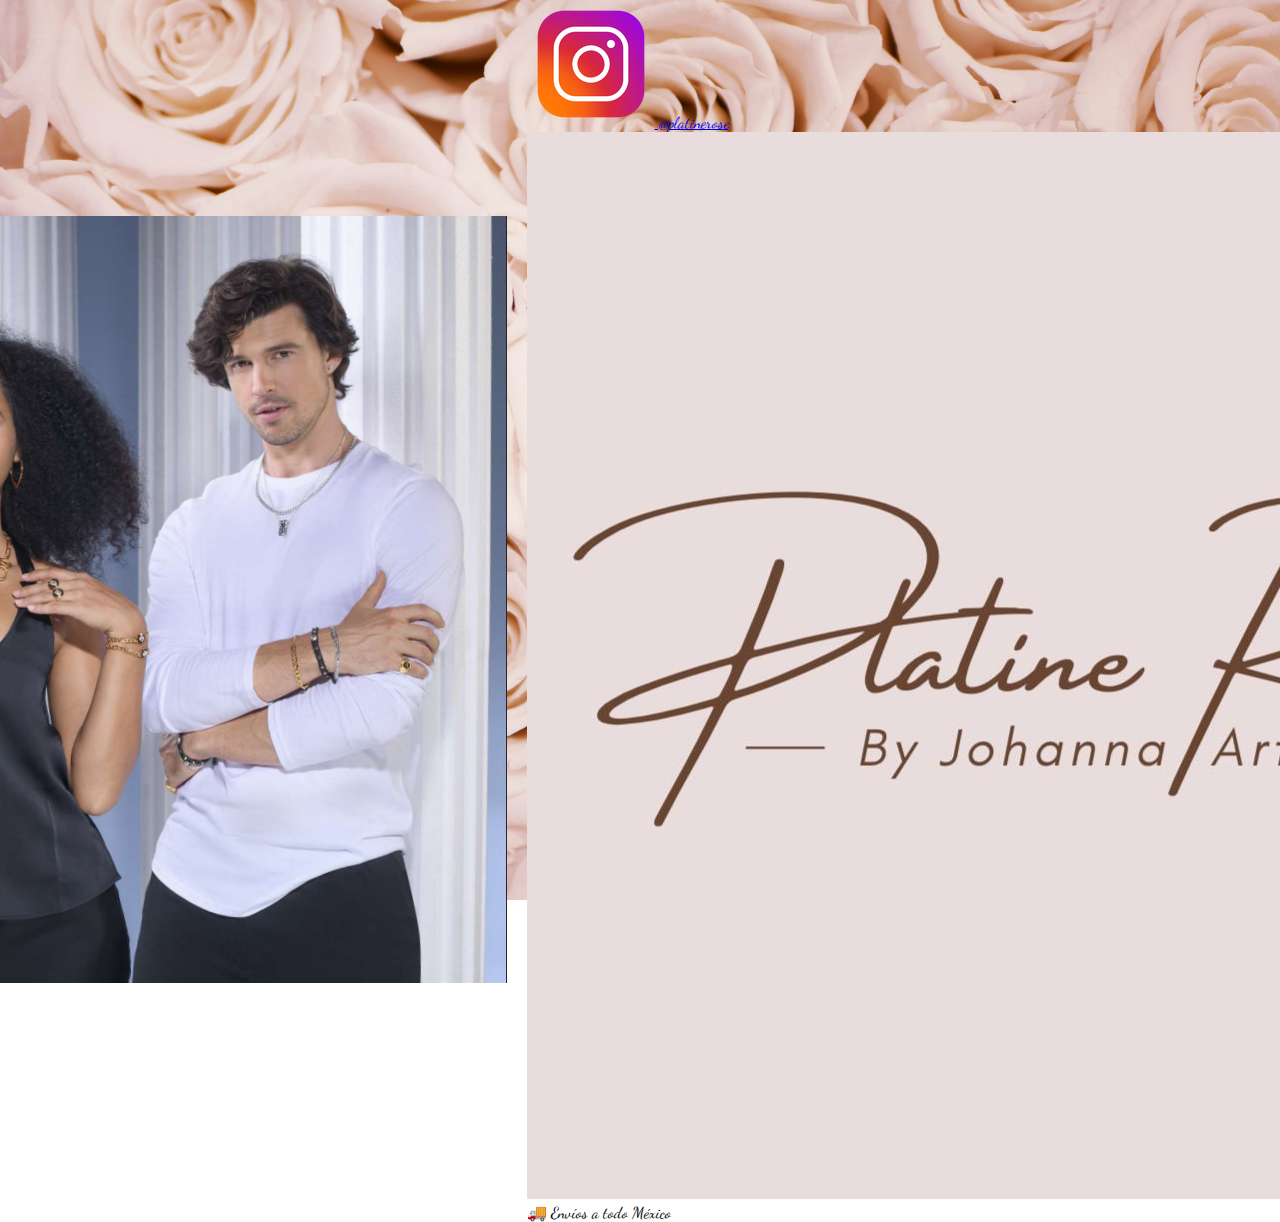
<file: index.html>
<!DOCTYPE html>
<html lang="es">
  <head>
    <meta charset="UTF-8" />
    <meta name="viewport" content="width=device-width, initial-scale=1.0" />
    
    <link
      rel="preload"
      href="https://fonts.googleapis.com/css2?family=Dancing+Script&display=swap"
      as="style"
      onload="this.rel='stylesheet'"
    />
    <noscript>
      <link
        href="https://fonts.googleapis.com/css2?family=Dancing+Script&display=swap"
        rel="stylesheet"
      />
    </noscript>

    <link rel="icon" href="Iconodepestaña/iconplatinerose.ico" type="image/x-icon" />
    <title>𝐏𝐥𝐚𝐭𝐢𝐧𝐞 𝐑𝐨𝐬𝐞 ♡</title>
    <link rel="stylesheet" href="styles.css" />
  </head>

  <body>
    <main class="container" role="main">
      <div class="buttons-container" aria-label="Menú principal">
        <img
          src="/imagencover/cover.png"
          alt="platinerose cover"
          class="image-above-buttons"
        />

        <a href="catalogos.html" class="btn" role="button">Catálogos completos</a>
        <a href="curaduria.html" class="btn" role="button">Curaduría</a>
      </div>
    </main>

    <footer role="contentinfo">
      <div class="social-button-container">
        <a href="https://www.instagram.com/platinerose/" target="_blank" rel="noopener noreferrer" class="social-button">
          <img src="Iconodepestaña/instagram.ico" alt="Instagram" class="social-icon" />
          @platinerose
        </a>
      </div>

      <img
        src="Iconodepestaña/logoplatinerose.jpg"
        alt="Logotipo de Platine Rose"
        class="logo-footer"
      />

      <div class="shipping-button-container">
        <div class="shipping-button">
          🚚 Envíos a todo México
        </div>
      </div>
    </footer>
  </body>
</html>
</file>
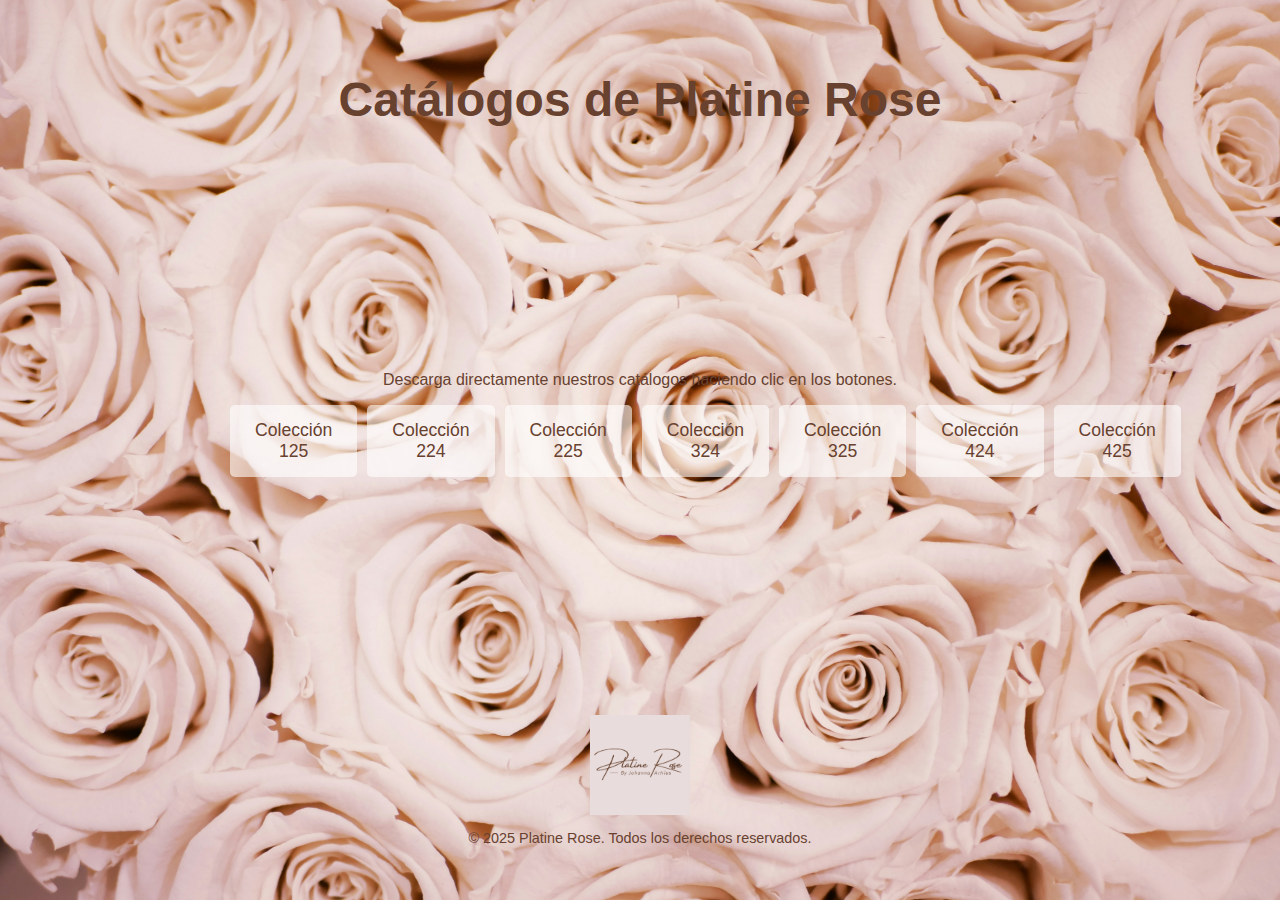
<file: Catalogos.html>
<!DOCTYPE html>
<html lang="es">
<head>
  <meta charset="UTF-8" />
  <meta name="viewport" content="width=device-width, initial-scale=1.0" />
  <link rel="preload" href="https://fonts.googleapis.com/css2?family=Dancing+Script&display=swap" as="style" onload="this.rel='stylesheet'" />
  <noscript>
    <link href="https://fonts.googleapis.com/css2?family=Dancing+Script&display=swap" rel="stylesheet" />
  </noscript>
  <link rel="icon" href="Iconodepestaña/iconplatinerose.ico" type="image/x-icon" />
  <title>Catálogos - Platine Rose</title>
  <link href="https://fonts.googleapis.com/css2?family=Dancing+Script&display=swap" rel="stylesheet">
  <link rel="stylesheet" href="catalogos.css" />
</head>
<body>
  <!-- Container general -->
  <div class="content-container">
    
    <header>
      <h1>Catálogos de Platine Rose</h1> <!-- Cambié a h1 y color negro -->
    </header>
    
    <main>
      <section class="catalogos-container">
        <p>Descarga directamente nuestros catálogos haciendo clic en los botones.</p>
        
        <div class="catalogos-buttons">
            <a href="docs/Colección 125.pdf" class="btn" download="Colección 125">Colección 125</a>
            <a href="docs/coleccion 224.pdf" class="btn" download="Colección 224">Colección 224</a>
            <a href="docs/coleccion 225.pdf" class="btn" download="Colección 225">Colección 225</a>
            <a href="docs/coleccion 324.pdf" class="btn" download="Colección 324">Colección 324</a>
            <a href="docs/coleccion 325.pdf" class="btn" download="Colección 325">Colección 325</a>
            <a href="docs/coleccion 424.pdf" class="btn" download="Colección 424">Colección 424</a>
            <a href="docs/coleccion 425.pdf" class="btn" download="Colección 425">Colección 425</a>
        </div>
      </section>
    </main>
    
    <footer role="contentinfo">
      <img src="Iconodepestaña/logoplatinerose.jpg" alt="Logotipo de Platine Rose" class="logo-footer" />
      <p>&copy; 2025 Platine Rose. Todos los derechos reservados.</p>
    </footer>
    
  </div>
</body>
</html>
</file>
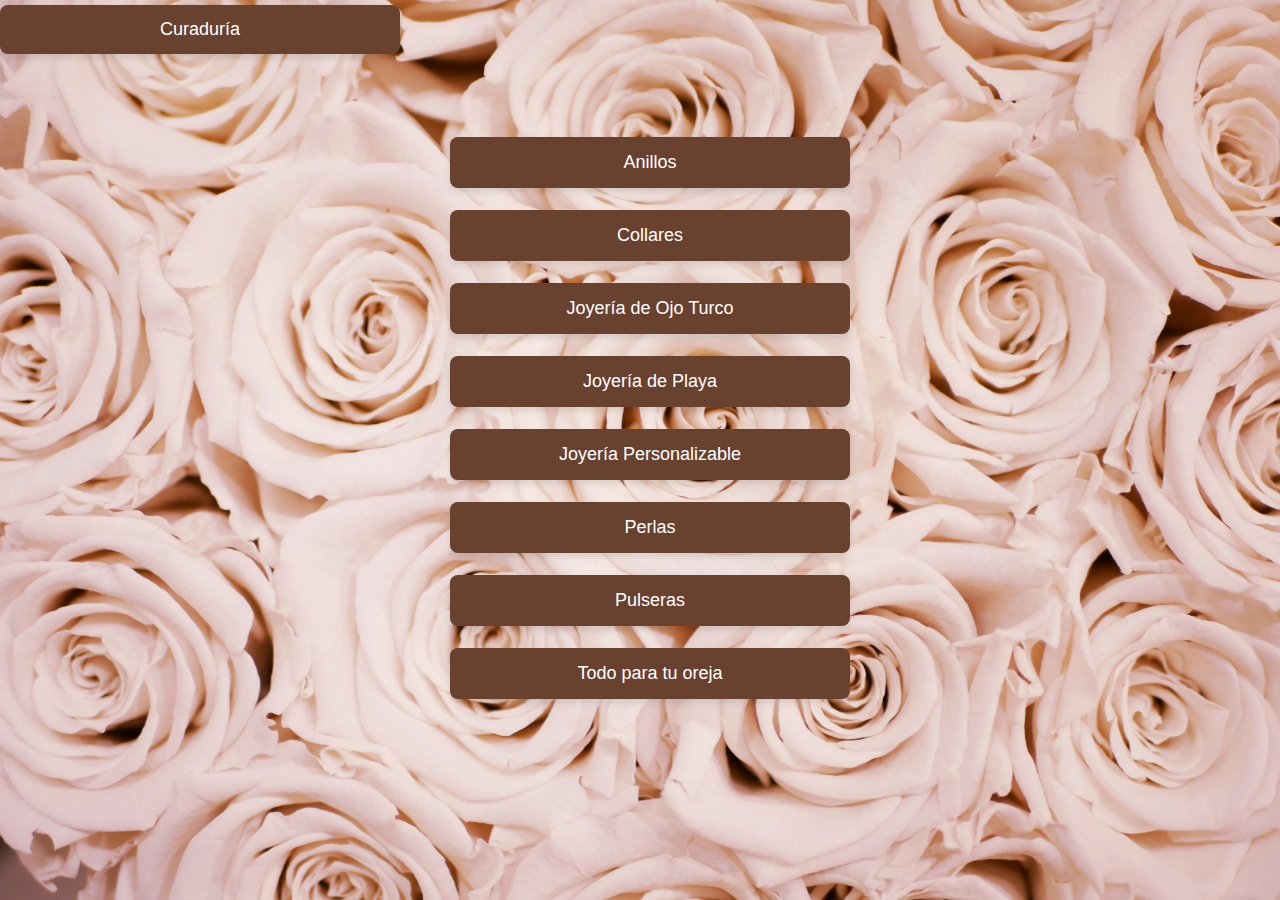
<file: Curaduria.html>
<!DOCTYPE html>
<html lang="es">
<head>
    <meta charset="UTF-8">
    <title>Curaduría</title>
    <style>
            body {
  margin: 0;
  padding: 0;
  font-family: var(--font-main);
  background-image: url('Backgroundimage/backgroundroses.jpg');
  background-size: cover;
  background-position: center;
  background-attachment: fixed;

  display: flex;
  flex-direction: column;
  justify-content: space-between;
  min-height: 100vh;
  

}

    </style>
    <link rel="stylesheet" href="curaduria.css">
</head>
<body>

    <button id="curaduria-btn">Curaduría</button>

    <div id="category-buttons">
        <button onclick="showImages('anillos')">Anillos</button>
        <button onclick="showImages('collares')">Collares</button>
        <button onclick="showImages('ojo_turco')">Joyería de Ojo Turco</button>
        <button onclick="showImages('playa')">Joyería de Playa</button>
        <button onclick="showImages('personalizable')">Joyería Personalizable</button>
        <button onclick="showImages('perlas')">Perlas</button>
        <button onclick="showImages('pulseras')">Pulseras</button>
        <button onclick="showImages('aretes')">Todo para tu oreja</button>
    </div>
    
    <div id="subcategory-buttons"></div> <!-- OJO: nuevo contenedor de subcategorías -->
    
    <div class="image-gallery" id="gallery"></div>

<script>
const imagePaths = {
    anillos: {
           dorados: [
        'Curaduria/CURADURÍA/ANILLOS/ANILLOS DORADOS/124194L.jpg','Curaduria/CURADURÍA/ANILLOS/ANILLOS DORADOS/124218.jpg',
'Curaduria/CURADURÍA/ANILLOS/ANILLOS DORADOS/124396.jpg',
'Curaduria/CURADURÍA/ANILLOS/ANILLOS DORADOS/124407.jpg',
'Curaduria/CURADURÍA/ANILLOS/ANILLOS DORADOS/124466.jpg',
'Curaduria/CURADURÍA/ANILLOS/ANILLOS DORADOS/124488.jpg',
'Curaduria/CURADURÍA/ANILLOS/ANILLOS DORADOS/324064.jpg',
'Curaduria/CURADURÍA/ANILLOS/ANILLOS DORADOS/324066.jpg',
'Curaduria/CURADURÍA/ANILLOS/ANILLOS DORADOS/324136.jpg',
'Curaduria/CURADURÍA/ANILLOS/ANILLOS DORADOS/424189.jpg',
'Curaduria/CURADURÍA/ANILLOS/ANILLOS DORADOS/424217.jpg',
'Curaduria/CURADURÍA/ANILLOS/ANILLOS DORADOS/424364.jpg',
'Curaduria/CURADURÍA/ANILLOS/ANILLOS DORADOS/424406.jpg',
'Curaduria/CURADURÍA/ANILLOS/ANILLOS DORADOS/424424.jpg',
'Curaduria/CURADURÍA/ANILLOS/ANILLOS DORADOS/425039.jpg',
'Curaduria/CURADURÍA/ANILLOS/ANILLOS DORADOS/425097.jpg',
'Curaduria/CURADURÍA/ANILLOS/ANILLOS DORADOS/425167.jpg',
'Curaduria/CURADURÍA/ANILLOS/ANILLOS DORADOS/425195L.jpg',
'Curaduria/CURADURÍA/ANILLOS/ANILLOS DORADOS/425197.jpg',
'Curaduria/CURADURÍA/ANILLOS/ANILLOS DORADOS/425217.jpg',
'Curaduria/CURADURÍA/ANILLOS/ANILLOS DORADOS/425219.jpg',
'Curaduria/CURADURÍA/ANILLOS/ANILLOS DORADOS/425338.jpg', ],
        plateados: [
           'Curaduria/CURADURÍA/ANILLOS/ANILLOS PLATEADOS/124594.jpg',
'Curaduria/CURADURÍA/ANILLOS/ANILLOS PLATEADOS/225136.jpg',
'Curaduria/CURADURÍA/ANILLOS/ANILLOS PLATEADOS/425159.jpg',
'Curaduria/CURADURÍA/ANILLOS/ANILLOS PLATEADOS/4251510.jpg',
'Curaduria/CURADURÍA/ANILLOS/ANILLOS PLATEADOS/PH42334.jpg'
        ]
        
    },
    collares: {
        dorados: [
           'Curaduria/CURADURÍA/COLLARES/COLLARES DORADOS/124393.jpg',
'Curaduria/CURADURÍA/COLLARES/COLLARES DORADOS/124462L.jpg',
'Curaduria/CURADURÍA/COLLARES/COLLARES DORADOS/124482L.jpg',
'Curaduria/CURADURÍA/COLLARES/COLLARES DORADOS/124682.jpg',
'Curaduria/CURADURÍA/COLLARES/COLLARES DORADOS/124684.jpg',
'Curaduria/CURADURÍA/COLLARES/COLLARES DORADOS/124686.jpg',
'Curaduria/CURADURÍA/COLLARES/COLLARES DORADOS/124688.jpg',
'Curaduria/CURADURÍA/COLLARES/COLLARES DORADOS/124704L.jpg',
'Curaduria/CURADURÍA/COLLARES/COLLARES DORADOS/124707.jpg',
'Curaduria/CURADURÍA/COLLARES/COLLARES DORADOS/124712.jpg',
'Curaduria/CURADURÍA/COLLARES/COLLARES DORADOS/124713.jpg',
'Curaduria/CURADURÍA/COLLARES/COLLARES DORADOS/124715.jpg',
'Curaduria/CURADURÍA/COLLARES/COLLARES DORADOS/124717.jpg',
'Curaduria/CURADURÍA/COLLARES/COLLARES DORADOS/125141.jpg',
'Curaduria/CURADURÍA/COLLARES/COLLARES DORADOS/125143L.jpg',
'Curaduria/CURADURÍA/COLLARES/COLLARES DORADOS/125152L.jpg',
'Curaduria/CURADURÍA/COLLARES/COLLARES DORADOS/125162L.jpg',
'Curaduria/CURADURÍA/COLLARES/COLLARES DORADOS/125163.jpg',
'Curaduria/CURADURÍA/COLLARES/COLLARES DORADOS/225076L.jpg',
'Curaduria/CURADURÍA/COLLARES/COLLARES DORADOS/225113.jpg',
'Curaduria/CURADURÍA/COLLARES/COLLARES DORADOS/225156.jpg',
'Curaduria/CURADURÍA/COLLARES/COLLARES DORADOS/324045.jpg',
'Curaduria/CURADURÍA/COLLARES/COLLARES DORADOS/324062.jpg',
'Curaduria/CURADURÍA/COLLARES/COLLARES DORADOS/324132.jpg',
'Curaduria/CURADURÍA/COLLARES/COLLARES DORADOS/324135.jpg',
'Curaduria/CURADURÍA/COLLARES/COLLARES DORADOS/324161.jpg',
'Curaduria/CURADURÍA/COLLARES/COLLARES DORADOS/324183L.jpg',
'Curaduria/CURADURÍA/COLLARES/COLLARES DORADOS/324185.jpg',
'Curaduria/CURADURÍA/COLLARES/COLLARES DORADOS/324272L.jpg',
'Curaduria/CURADURÍA/COLLARES/COLLARES DORADOS/324273.jpg',
'Curaduria/CURADURÍA/COLLARES/COLLARES DORADOS/324302L.jpg',
'Curaduria/CURADURÍA/COLLARES/COLLARES DORADOS/324306.jpg',
'Curaduria/CURADURÍA/COLLARES/COLLARES DORADOS/324314L.jpg',
'Curaduria/CURADURÍA/COLLARES/COLLARES DORADOS/324445.jpg',
'Curaduria/CURADURÍA/COLLARES/COLLARES DORADOS/324452L.jpg',
'Curaduria/CURADURÍA/COLLARES/COLLARES DORADOS/324475.jpg',
'Curaduria/CURADURÍA/COLLARES/COLLARES DORADOS/324486L.jpg',
'Curaduria/CURADURÍA/COLLARES/COLLARES DORADOS/324505.jpg',
'Curaduria/CURADURÍA/COLLARES/COLLARES DORADOS/324506.jpg',
'Curaduria/CURADURÍA/COLLARES/COLLARES DORADOS/324562LCOLLAR.jpg',
'Curaduria/CURADURÍA/COLLARES/COLLARES DORADOS/324586L.jpg',
'Curaduria/CURADURÍA/COLLARES/COLLARES DORADOS/324593.jpg',
'Curaduria/CURADURÍA/COLLARES/COLLARES DORADOS/324594L.jpg',
'Curaduria/CURADURÍA/COLLARES/COLLARES DORADOS/324595L.jpg',
'Curaduria/CURADURÍA/COLLARES/COLLARES DORADOS/324599.jpg',
'Curaduria/CURADURÍA/COLLARES/COLLARES DORADOS/324613.jpg',
'Curaduria/CURADURÍA/COLLARES/COLLARES DORADOS/324616L.jpg',
'Curaduria/CURADURÍA/COLLARES/COLLARES DORADOS/324619L.jpg',
'Curaduria/CURADURÍA/COLLARES/COLLARES DORADOS/325073L.jpg',
'Curaduria/CURADURÍA/COLLARES/COLLARES DORADOS/325152.jpg',
'Curaduria/CURADURÍA/COLLARES/COLLARES DORADOS/325161.jpg',
'Curaduria/CURADURÍA/COLLARES/COLLARES DORADOS/424063L.jpg',
'Curaduria/CURADURÍA/COLLARES/COLLARES DORADOS/424072L.jpg',
'Curaduria/CURADURÍA/COLLARES/COLLARES DORADOS/424123L.jpg',
'Curaduria/CURADURÍA/COLLARES/COLLARES DORADOS/424132L.jpg',
'Curaduria/CURADURÍA/COLLARES/COLLARES DORADOS/424184L.jpg',
'Curaduria/CURADURÍA/COLLARES/COLLARES DORADOS/424186.jpg',
'Curaduria/CURADURÍA/COLLARES/COLLARES DORADOS/424215.jpg',
'Curaduria/CURADURÍA/COLLARES/COLLARES DORADOS/424253L.jpg',
'Curaduria/CURADURÍA/COLLARES/COLLARES DORADOS/424255.jpg',
'Curaduria/CURADURÍA/COLLARES/COLLARES DORADOS/424256.jpg',
'Curaduria/CURADURÍA/COLLARES/COLLARES DORADOS/424282.jpg',
'Curaduria/CURADURÍA/COLLARES/COLLARES DORADOS/424284L.jpg',
'Curaduria/CURADURÍA/COLLARES/COLLARES DORADOS/424313.jpg',
'Curaduria/CURADURÍA/COLLARES/COLLARES DORADOS/424314.jpg',
'Curaduria/CURADURÍA/COLLARES/COLLARES DORADOS/424425L.jpg',
'Curaduria/CURADURÍA/COLLARES/COLLARES DORADOS/424432.jpg',
'Curaduria/CURADURÍA/COLLARES/COLLARES DORADOS/424463L.jpg',
'Curaduria/CURADURÍA/COLLARES/COLLARES DORADOS/424482L.jpg',
'Curaduria/CURADURÍA/COLLARES/COLLARES DORADOS/424523.jpg',
'Curaduria/CURADURÍA/COLLARES/COLLARES DORADOS/424524.jpg',
'Curaduria/CURADURÍA/COLLARES/COLLARES DORADOS/424524(1).jpg',
'Curaduria/CURADURÍA/COLLARES/COLLARES DORADOS/424527.jpg',
'Curaduria/CURADURÍA/COLLARES/COLLARES DORADOS/424544L.jpg',
'Curaduria/CURADURÍA/COLLARES/COLLARES DORADOS/424556.jpg',
'Curaduria/CURADURÍA/COLLARES/COLLARES DORADOS/424604L.jpg',
'Curaduria/CURADURÍA/COLLARES/COLLARES DORADOS/425031L.jpg',
'Curaduria/CURADURÍA/COLLARES/COLLARES DORADOS/425071L.jpg',
'Curaduria/CURADURÍA/COLLARES/COLLARES DORADOS/425093.jpg',
'Curaduria/CURADURÍA/COLLARES/COLLARES DORADOS/425095.jpg',
'Curaduria/CURADURÍA/COLLARES/COLLARES DORADOS/425123.jpg',
'Curaduria/CURADURÍA/COLLARES/COLLARES DORADOS/425181L.jpg',
'Curaduria/CURADURÍA/COLLARES/COLLARES DORADOS/425193L.jpg',
'Curaduria/CURADURÍA/COLLARES/COLLARES DORADOS/425212L.jpg',
'Curaduria/CURADURÍA/COLLARES/COLLARES DORADOS/425334L.jpg',
'Curaduria/CURADURÍA/COLLARES/COLLARES DORADOS/425441L.jpg',
'Curaduria/CURADURÍA/COLLARES/COLLARES DORADOS/425525.jpg',
'Curaduria/CURADURÍA/COLLARES/COLLARES DORADOS/425597L.jpg',
'Curaduria/CURADURÍA/COLLARES/COLLARES DORADOS/425598L.jpg',
'Curaduria/CURADURÍA/COLLARES/COLLARES DORADOS/524245L.jpg',
'Curaduria/CURADURÍA/COLLARES/COLLARES DORADOS/1246811.jpg',
'Curaduria/CURADURÍA/COLLARES/COLLARES DORADOS/3246113.jpg'
        
   , ] ,
   plateados: [
    'Curaduria/CURADURÍA/COLLARES/COLLARES PLATEADOS/124032.jpg',
'Curaduria/CURADURÍA/COLLARES/COLLARES PLATEADOS/124572.jpg',
'Curaduria/CURADURÍA/COLLARES/COLLARES PLATEADOS/225022.jpg',
'Curaduria/CURADURÍA/COLLARES/COLLARES PLATEADOS/324094L.jpg',
'Curaduria/CURADURÍA/COLLARES/COLLARES PLATEADOS/324095.jpg',
'Curaduria/CURADURÍA/COLLARES/COLLARES PLATEADOS/324478L.jpg',
'Curaduria/CURADURÍA/COLLARES/COLLARES PLATEADOS/325034.jpg',
'Curaduria/CURADURÍA/COLLARES/COLLARES PLATEADOS/325157.jpg',
'Curaduria/CURADURÍA/COLLARES/COLLARES PLATEADOS/424042.jpg',
'Curaduria/CURADURÍA/COLLARES/COLLARES PLATEADOS/424164L.jpg',
'Curaduria/CURADURÍA/COLLARES/COLLARES PLATEADOS/424165L.jpg',
'Curaduria/CURADURÍA/COLLARES/COLLARES PLATEADOS/424274L.jpg',
'Curaduria/CURADURÍA/COLLARES/COLLARES PLATEADOS/425042.jpg',
'Curaduria/CURADURÍA/COLLARES/COLLARES PLATEADOS/425044L.jpg'
            
        ]

    },
    ojo_turco: [
        'Curaduria/CURADURÍA/JOYERÍA DE OJO TURCO/425486L.jpg',
'Curaduria/CURADURÍA/JOYERÍA DE OJO TURCO/425513L.jpg',
'Curaduria/CURADURÍA/JOYERÍA DE OJO TURCO/425518.jpg',
'Curaduria/CURADURÍA/JOYERÍA DE OJO TURCO/425521.jpg',
'Curaduria/CURADURÍA/JOYERÍA DE OJO TURCO/425522L.jpg',
'Curaduria/CURADURÍA/JOYERÍA DE OJO TURCO/425523.jpg',
'Curaduria/CURADURÍA/JOYERÍA DE OJO TURCO/425541L.jpg',
'Curaduria/CURADURÍA/JOYERÍA DE OJO TURCO/425541L(1).jpg',
'Curaduria/CURADURÍA/JOYERÍA DE OJO TURCO/3244710.jpg'
    ],
    playa: [
        'Curaduria/CURADURÍA/JOYERÍA DE PLAYA/425581.jpg',
'Curaduria/CURADURÍA/JOYERÍA DE PLAYA/425582.jpg',
'Curaduria/CURADURÍA/JOYERÍA DE PLAYA/425583.jpg',
'Curaduria/CURADURÍA/JOYERÍA DE PLAYA/425584.jpg',
'Curaduria/CURADURÍA/JOYERÍA DE PLAYA/425585.jpg',
'Curaduria/CURADURÍA/JOYERÍA DE PLAYA/425586.jpg',
'Curaduria/CURADURÍA/JOYERÍA DE PLAYA/425587L.jpg'
    ],
    personalizable: [
        'Curaduria/CURADURÍA/JOYERÍA PERSONALIZABLE/JOYERÍAPERSONALIZABLE/324561L-1.jpg',
'Curaduria/CURADURÍA/JOYERÍA PERSONALIZABLE/JOYERÍAPERSONALIZABLE/324561L-2.jpg',
'Curaduria/CURADURÍA/JOYERÍA PERSONALIZABLE/JOYERÍAPERSONALIZABLE/324561L-3.jpg',
'Curaduria/CURADURÍA/JOYERÍA PERSONALIZABLE/JOYERÍAPERSONALIZABLE/324561L-4.jpg',
'Curaduria/CURADURÍA/JOYERÍA PERSONALIZABLE/JOYERÍAPERSONALIZABLE/324561L-5.jpg',
'Curaduria/CURADURÍA/JOYERÍA PERSONALIZABLE/JOYERÍAPERSONALIZABLE/324561L-6.jpg',
'Curaduria/CURADURÍA/JOYERÍA PERSONALIZABLE/JOYERÍAPERSONALIZABLE/324561L-7.jpg',
'Curaduria/CURADURÍA/JOYERÍA PERSONALIZABLE/JOYERÍAPERSONALIZABLE/324561L-8.jpg',
'Curaduria/CURADURÍA/JOYERÍA PERSONALIZABLE/JOYERÍAPERSONALIZABLE/324561L-9.jpg',
'Curaduria/CURADURÍA/JOYERÍA PERSONALIZABLE/JOYERÍAPERSONALIZABLE/324561L-10.jpg',
'Curaduria/CURADURÍA/JOYERÍA PERSONALIZABLE/JOYERÍAPERSONALIZABLE/324561L-11.jpg',
'Curaduria/CURADURÍA/JOYERÍA PERSONALIZABLE/JOYERÍAPERSONALIZABLE/324561L-12.jpg',
'Curaduria/CURADURÍA/JOYERÍA PERSONALIZABLE/JOYERÍAPERSONALIZABLE/324564-A.jpg',
'Curaduria/CURADURÍA/JOYERÍA PERSONALIZABLE/JOYERÍAPERSONALIZABLE/324564-D.jpg',
'Curaduria/CURADURÍA/JOYERÍA PERSONALIZABLE/JOYERÍAPERSONALIZABLE/324564-E.jpg',
'Curaduria/CURADURÍA/JOYERÍA PERSONALIZABLE/JOYERÍAPERSONALIZABLE/324564-H.jpg',
'Curaduria/CURADURÍA/JOYERÍA PERSONALIZABLE/JOYERÍAPERSONALIZABLE/324564-I.jpg',
'Curaduria/CURADURÍA/JOYERÍA PERSONALIZABLE/JOYERÍAPERSONALIZABLE/324564-J.jpg',
'Curaduria/CURADURÍA/JOYERÍA PERSONALIZABLE/JOYERÍAPERSONALIZABLE/324564-L.jpg',
'Curaduria/CURADURÍA/JOYERÍA PERSONALIZABLE/JOYERÍAPERSONALIZABLE/324564-M.jpg',
'Curaduria/CURADURÍA/JOYERÍA PERSONALIZABLE/JOYERÍAPERSONALIZABLE/324564-N.jpg',
'Curaduria/CURADURÍA/JOYERÍA PERSONALIZABLE/JOYERÍAPERSONALIZABLE/324564-O.jpg',
'Curaduria/CURADURÍA/JOYERÍA PERSONALIZABLE/JOYERÍAPERSONALIZABLE/324564-R.jpg',
'Curaduria/CURADURÍA/JOYERÍA PERSONALIZABLE/JOYERÍAPERSONALIZABLE/324564-S.jpg',
'Curaduria/CURADURÍA/JOYERÍA PERSONALIZABLE/JOYERÍAPERSONALIZABLE/324564-T.jpg',
'Curaduria/CURADURÍA/JOYERÍA PERSONALIZABLE/JOYERÍAPERSONALIZABLE/324564-X.jpg',
'Curaduria/CURADURÍA/JOYERÍA PERSONALIZABLE/JOYERÍAPERSONALIZABLE/324564-Y.jpg',
'Curaduria/CURADURÍA/JOYERÍA PERSONALIZABLE/JOYERÍAPERSONALIZABLE/324564-Z.jpg',
'Curaduria/CURADURÍA/JOYERÍA PERSONALIZABLE/JOYERÍAPERSONALIZABLE/425073L.jpg',
'Curaduria/CURADURÍA/JOYERÍA PERSONALIZABLE/JOYERÍAPERSONALIZABLE/425074L.jpg'
    ],
    perlas: [
        'Curaduria/CURADURÍA/PERLAS/125052.jpg',
'Curaduria/CURADURÍA/PERLAS/324191L.jpg',
'Curaduria/CURADURÍA/PERLAS/324192.jpg',
'Curaduria/CURADURÍA/PERLAS/324197L.jpg',
'Curaduria/CURADURÍA/PERLAS/324479.jpg',
'Curaduria/CURADURÍA/PERLAS/424121.jpg',
'Curaduria/CURADURÍA/PERLAS/424125.jpg',
'Curaduria/CURADURÍA/PERLAS/424131L.jpg',
'Curaduria/CURADURÍA/PERLAS/424133L.jpg',
'Curaduria/CURADURÍA/PERLAS/424134.jpg',
'Curaduria/CURADURÍA/PERLAS/424136.jpg',
'Curaduria/CURADURÍA/PERLAS/424137.jpg',
'Curaduria/CURADURÍA/PERLAS/424271.jpg',
'Curaduria/CURADURÍA/PERLAS/424272.jpg',
'Curaduria/CURADURÍA/PERLAS/424273.jpg',
'Curaduria/CURADURÍA/PERLAS/425061L.jpg',
'Curaduria/CURADURÍA/PERLAS/425062.jpg',
'Curaduria/CURADURÍA/PERLAS/425063.jpg',
'Curaduria/CURADURÍA/PERLAS/425065.jpg',
'Curaduria/CURADURÍA/PERLAS/425069L.jpg',
'Curaduria/CURADURÍA/PERLAS/425071L.jpg',
'Curaduria/CURADURÍA/PERLAS/425072.jpg'
    ],
    pulseras: [
        'Curaduria/CURADURÍA/PULSERAS/124065.jpg',
'Curaduria/CURADURÍA/PULSERAS/124185.jpg',
'Curaduria/CURADURÍA/PULSERAS/124195.jpg',
'Curaduria/CURADURÍA/PULSERAS/124456.jpg',
'Curaduria/CURADURÍA/PULSERAS/124564.jpg',
'Curaduria/CURADURÍA/PULSERAS/225057.jpg',
'Curaduria/CURADURÍA/PULSERAS/324167.jpg',
'Curaduria/CURADURÍA/PULSERAS/324307L.jpg',
'Curaduria/CURADURÍA/PULSERAS/324316L.jpg',
'Curaduria/CURADURÍA/PULSERAS/324347L.jpg',
'Curaduria/CURADURÍA/PULSERAS/324447L.jpg',
'Curaduria/CURADURÍA/PULSERAS/324483L.jpg',
'Curaduria/CURADURÍA/PULSERAS/324487L.jpg',
'Curaduria/CURADURÍA/PULSERAS/324565 PULSERA.jpg',
'Curaduria/CURADURÍA/PULSERAS/325158.jpg',
'Curaduria/CURADURÍA/PULSERAS/424227L.jpg',
'Curaduria/CURADURÍA/PULSERAS/424317.jpg',
'Curaduria/CURADURÍA/PULSERAS/424367.jpg',
'Curaduria/CURADURÍA/PULSERAS/424396.jpg',
'Curaduria/CURADURÍA/PULSERAS/424468L.jpg',
'Curaduria/CURADURÍA/PULSERAS/425037.jpg',
'Curaduria/CURADURÍA/PULSERAS/425337.jpg',
'Curaduria/CURADURÍA/PULSERAS/425489.jpg',
'Curaduria/CURADURÍA/PULSERAS/1247011.jpg',
'Curaduria/CURADURÍA/PULSERAS/3246111L.jpg',
'Curaduria/CURADURÍA/PULSERAS/4241810.jpg'
    ],
    aretes: {
        dorados: [
            'Curaduria/CURADURÍA/TODO PARA TU OREJA/ARETES DORADOS/124452L.jpg',
'Curaduria/CURADURÍA/TODO PARA TU OREJA/ARETES DORADOS/124485.jpg',
'Curaduria/CURADURÍA/TODO PARA TU OREJA/ARETES DORADOS/124487.jpg',
'Curaduria/CURADURÍA/TODO PARA TU OREJA/ARETES DORADOS/124493L.jpg',
'Curaduria/CURADURÍA/TODO PARA TU OREJA/ARETES DORADOS/124681L.jpg',
'Curaduria/CURADURÍA/TODO PARA TU OREJA/ARETES DORADOS/124685L.jpg',
'Curaduria/CURADURÍA/TODO PARA TU OREJA/ARETES DORADOS/124689L.jpg',
'Curaduria/CURADURÍA/TODO PARA TU OREJA/ARETES DORADOS/124708L.jpg',
'Curaduria/CURADURÍA/TODO PARA TU OREJA/ARETES DORADOS/124716.jpg',
'Curaduria/CURADURÍA/TODO PARA TU OREJA/ARETES DORADOS/125142.jpg',
'Curaduria/CURADURÍA/TODO PARA TU OREJA/ARETES DORADOS/125144.jpg',
'Curaduria/CURADURÍA/TODO PARA TU OREJA/ARETES DORADOS/225062L.jpg',
'Curaduria/CURADURÍA/TODO PARA TU OREJA/ARETES DORADOS/225081.jpg',
'Curaduria/CURADURÍA/TODO PARA TU OREJA/ARETES DORADOS/225101.jpg',
'Curaduria/CURADURÍA/TODO PARA TU OREJA/ARETES DORADOS/225152.jpg',
'Curaduria/CURADURÍA/TODO PARA TU OREJA/ARETES DORADOS/324063.jpg',
'Curaduria/CURADURÍA/TODO PARA TU OREJA/ARETES DORADOS/324074.jpg',
'Curaduria/CURADURÍA/TODO PARA TU OREJA/ARETES DORADOS/324137.jpg',
'Curaduria/CURADURÍA/TODO PARA TU OREJA/ARETES DORADOS/324166.jpg',
'Curaduria/CURADURÍA/TODO PARA TU OREJA/ARETES DORADOS/324168L.jpg',
'Curaduria/CURADURÍA/TODO PARA TU OREJA/ARETES DORADOS/324184L.jpg',
'Curaduria/CURADURÍA/TODO PARA TU OREJA/ARETES DORADOS/324186L.jpg',
'Curaduria/CURADURÍA/TODO PARA TU OREJA/ARETES DORADOS/324193L.jpg',
'Curaduria/CURADURÍA/TODO PARA TU OREJA/ARETES DORADOS/324275L.jpg',
'Curaduria/CURADURÍA/TODO PARA TU OREJA/ARETES DORADOS/324313.jpg',
'Curaduria/CURADURÍA/TODO PARA TU OREJA/ARETES DORADOS/324444.jpg',
'Curaduria/CURADURÍA/TODO PARA TU OREJA/ARETES DORADOS/324481.jpg',
'Curaduria/CURADURÍA/TODO PARA TU OREJA/ARETES DORADOS/324484.jpg',
'Curaduria/CURADURÍA/TODO PARA TU OREJA/ARETES DORADOS/324563 ARETES.jpg',
'Curaduria/CURADURÍA/TODO PARA TU OREJA/ARETES DORADOS/325155.jpg',
'Curaduria/CURADURÍA/TODO PARA TU OREJA/ARETES DORADOS/424075.jpg',
'Curaduria/CURADURÍA/TODO PARA TU OREJA/ARETES DORADOS/424154.jpg',
'Curaduria/CURADURÍA/TODO PARA TU OREJA/ARETES DORADOS/424181.jpg',
'Curaduria/CURADURÍA/TODO PARA TU OREJA/ARETES DORADOS/424188.jpg',
'Curaduria/CURADURÍA/TODO PARA TU OREJA/ARETES DORADOS/424211L.jpg',
'Curaduria/CURADURÍA/TODO PARA TU OREJA/ARETES DORADOS/424218.jpg',
'Curaduria/CURADURÍA/TODO PARA TU OREJA/ARETES DORADOS/424242.jpg',
'Curaduria/CURADURÍA/TODO PARA TU OREJA/ARETES DORADOS/424245.jpg',
'Curaduria/CURADURÍA/TODO PARA TU OREJA/ARETES DORADOS/424246L.jpg',
'Curaduria/CURADURÍA/TODO PARA TU OREJA/ARETES DORADOS/424247.jpg',
'Curaduria/CURADURÍA/TODO PARA TU OREJA/ARETES DORADOS/424248.jpg',
'Curaduria/CURADURÍA/TODO PARA TU OREJA/ARETES DORADOS/424306L.jpg',
'Curaduria/CURADURÍA/TODO PARA TU OREJA/ARETES DORADOS/424553L.jpg',
'Curaduria/CURADURÍA/TODO PARA TU OREJA/ARETES DORADOS/425211L.jpg',
'Curaduria/CURADURÍA/TODO PARA TU OREJA/ARETES DORADOS/425276L.jpg',
'Curaduria/CURADURÍA/TODO PARA TU OREJA/ARETES DORADOS/425281.jpg',
'Curaduria/CURADURÍA/TODO PARA TU OREJA/ARETES DORADOS/425282L.jpg',
'Curaduria/CURADURÍA/TODO PARA TU OREJA/ARETES DORADOS/425287.jpg',
'Curaduria/CURADURÍA/TODO PARA TU OREJA/ARETES DORADOS/425335.jpg',
'Curaduria/CURADURÍA/TODO PARA TU OREJA/ARETES DORADOS/425394.jpg',
'Curaduria/CURADURÍA/TODO PARA TU OREJA/ARETES DORADOS/425428.jpg',
'Curaduria/CURADURÍA/TODO PARA TU OREJA/ARETES DORADOS/425458L.jpg',
'Curaduria/CURADURÍA/TODO PARA TU OREJA/ARETES DORADOS/425591.jpg',
'Curaduria/CURADURÍA/TODO PARA TU OREJA/ARETES DORADOS/3245910L.jpg',
'Curaduria/CURADURÍA/TODO PARA TU OREJA/ARETES DORADOS/4245212.jpg',
'Curaduria/CURADURÍA/TODO PARA TU OREJA/ARETES DORADOS/4254211.jpg',
'Curaduria/CURADURÍA/TODO PARA TU OREJA/ARETES DORADOS/4254510.jpg'
           
        ],
        plateados: [
            '/Curaduria/CURADURÍA/TODO PARA TU OREJA/ARETES PLATEADOS/124421.jpg',
'Curaduria/CURADURÍA/TODO PARA TU OREJA/ARETES PLATEADOS/125027.jpg',
'Curaduria/CURADURÍA/TODO PARA TU OREJA/ARETES PLATEADOS/225132.jpg',
'Curaduria/CURADURÍA/TODO PARA TU OREJA/ARETES PLATEADOS/324212L.jpg',
'Curaduria/CURADURÍA/TODO PARA TU OREJA/ARETES PLATEADOS/324474.jpg',
'Curaduria/CURADURÍA/TODO PARA TU OREJA/ARETES PLATEADOS/324513L.jpg',
'Curaduria/CURADURÍA/TODO PARA TU OREJA/ARETES PLATEADOS/324534.jpg',
'Curaduria/CURADURÍA/TODO PARA TU OREJA/ARETES PLATEADOS/424394.jpg',
'Curaduria/CURADURÍA/TODO PARA TU OREJA/ARETES PLATEADOS/425154.jpg',
'Curaduria/CURADURÍA/TODO PARA TU OREJA/ARETES PLATEADOS/425157.jpg',
'Curaduria/CURADURÍA/TODO PARA TU OREJA/ARETES PLATEADOS/425332L.jpg',
'Curaduria/CURADURÍA/TODO PARA TU OREJA/ARETES PLATEADOS/425365L.jpg',
'Curaduria/CURADURÍA/TODO PARA TU OREJA/ARETES PLATEADOS/425367L.jpg'
            
        ],
        aretitos: [
            'Curaduria/CURADURÍA/TODO PARA TU OREJA//ARETITOS (plateados y dorados)/124435.jpg',
'Curaduria/CURADURÍA/TODO PARA TU OREJA/ARETITOS (plateados y dorados)/125151.jpg',
'Curaduria/CURADURÍA/TODO PARA TU OREJA/ARETITOS (plateados y dorados)/225159.jpg',
'Curaduria/CURADURÍA/TODO PARA TU OREJA/ARETITOS (plateados y dorados)/324073L.jpg',
'Curaduria/CURADURÍA/TODO PARA TU OREJA/ARETITOS (plateados y dorados)/324485.jpg',
'Curaduria/CURADURÍA/TODO PARA TU OREJA/ARETITOS (plateados y dorados)/324587L.jpg',
'Curaduria/CURADURÍA/TODO PARA TU OREJA/ARETITOS (plateados y dorados)/324592.jpg',
'Curaduria/CURADURÍA/TODO PARA TU OREJA/ARETITOS (plateados y dorados)/324597.jpg',
'Curaduria/CURADURÍA/TODO PARA TU OREJA/ARETITOS (plateados y dorados)/324611.jpg',
'Curaduria/CURADURÍA/TODO PARA TU OREJA/ARETITOS (plateados y dorados)/324612L.jpg',
'Curaduria/CURADURÍA/TODO PARA TU OREJA/ARETITOS (plateados y dorados)/324614L.jpg',
'Curaduria/CURADURÍA/TODO PARA TU OREJA/ARETITOS (plateados y dorados)/324615L.jpg',
'Curaduria/CURADURÍA/TODO PARA TU OREJA/ARETITOS (plateados y dorados)/324617L.jpg',
'Curaduria/CURADURÍA/TODO PARA TU OREJA/ARETITOS (plateados y dorados)/324618.jpg',
'Curaduria/CURADURÍA/TODO PARA TU OREJA/ARETITOS (plateados y dorados)/325151.jpg',
'Curaduria/CURADURÍA/TODO PARA TU OREJA/ARETITOS (plateados y dorados)/424374L.jpg',
'Curaduria/CURADURÍA/TODO PARA TU OREJA/ARETITOS (plateados y dorados)/424376L.jpg',
'Curaduria/CURADURÍA/TODO PARA TU OREJA/ARETITOS (plateados y dorados)/424377L.jpg',
'Curaduria/CURADURÍA/TODO PARA TU OREJA/ARETITOS (plateados y dorados)/424465L.jpg',
'Curaduria/CURADURÍA/TODO PARA TU OREJA/ARETITOS (plateados y dorados)/424492L.jpg',
'Curaduria/CURADURÍA/TODO PARA TU OREJA/ARETITOS (plateados y dorados)/424521L.jpg',
'Curaduria/CURADURÍA/TODO PARA TU OREJA/ARETITOS (plateados y dorados)/424522.jpg',
'Curaduria/CURADURÍA/TODO PARA TU OREJA/ARETITOS (plateados y dorados)/424525L.jpg',
'Curaduria/CURADURÍA/TODO PARA TU OREJA/ARETITOS (plateados y dorados)/424526.jpg',
'Curaduria/CURADURÍA/TODO PARA TU OREJA/ARETITOS (plateados y dorados)/424528L.jpg',
'Curaduria/CURADURÍA/TODO PARA TU OREJA/ARETITOS (plateados y dorados)/424541L.jpg',
'Curaduria/CURADURÍA/TODO PARA TU OREJA/ARETITOS (plateados y dorados)/424545L.jpg',
'Curaduria/CURADURÍA/TODO PARA TU OREJA/ARETITOS (plateados y dorados)/424547L.jpg',
'Curaduria/CURADURÍA/TODO PARA TU OREJA/ARETITOS (plateados y dorados)/424548.jpg',
'Curaduria/CURADURÍA/TODO PARA TU OREJA/ARETITOS (plateados y dorados)/424549.jpg',
'Curaduria/CURADURÍA/TODO PARA TU OREJA/ARETITOS (plateados y dorados)/424551.jpg',
'Curaduria/CURADURÍA/TODO PARA TU OREJA/ARETITOS (plateados y dorados)/424552L.jpg',
'Curaduria/CURADURÍA/TODO PARA TU OREJA/ARETITOS (plateados y dorados)/425104.jpg',
'Curaduria/CURADURÍA/TODO PARA TU OREJA/ARETITOS (plateados y dorados)/425361.jpg',
'Curaduria/CURADURÍA/TODO PARA TU OREJA/ARETITOS (plateados y dorados)/425524L.jpg',
'Curaduria/CURADURÍA/TODO PARA TU OREJA/ARETITOS (plateados y dorados)/425594L.jpg',
'Curaduria/CURADURÍA/TODO PARA TU OREJA/ARETITOS (plateados y dorados)/425596L.jpg',
'Curaduria/CURADURÍA/TODO PARA TU OREJA/ARETITOS (plateados y dorados)/425599.jpg',
'Curaduria/CURADURÍA/TODO PARA TU OREJA/ARETITOS (plateados y dorados)/3246110.jpg',
'Curaduria/CURADURÍA/TODO PARA TU OREJA/ARETITOS (plateados y dorados)/3246112.jpg',
'Curaduria/CURADURÍA/TODO PARA TU OREJA/ARETITOS (plateados y dorados)/4245210.jpg',
'Curaduria/CURADURÍA/TODO PARA TU OREJA/ARETITOS (plateados y dorados)/4245411L.jpg',
'Curaduria/CURADURÍA/TODO PARA TU OREJA/ARETITOS (plateados y dorados)/4245510.jpg',
'Curaduria/CURADURÍA/TODO PARA TU OREJA/ARETITOS (plateados y dorados)/4245512L.jpg',
'Curaduria/CURADURÍA/TODO PARA TU OREJA/ARETITOS (plateados y dorados)/4245513L.jpg',
'Curaduria/CURADURÍA/TODO PARA TU OREJA/ARETITOS (plateados y dorados)/4255911.jpg'
           
        ],
        arracadas: [
            'Curaduria/CURADURÍA/TODO PARA TU OREJA/ARRACADAS (plateadas y doradas)/124596L.jpg',
'Curaduria/CURADURÍA/TODO PARA TU OREJA/ARRACADAS (plateadas y doradas)/225155L.jpg',
'Curaduria/CURADURÍA/TODO PARA TU OREJA/ARRACADAS (plateadas y doradas)/324104L.jpg',
'Curaduria/CURADURÍA/TODO PARA TU OREJA/ARRACADAS (plateadas y doradas)/324165.jpg',
'Curaduria/CURADURÍA/TODO PARA TU OREJA/ARRACADAS (plateadas y doradas)/324256.jpg',
'Curaduria/CURADURÍA/TODO PARA TU OREJA/ARRACADAS (plateadas y doradas)/324305L.jpg',
'Curaduria/CURADURÍA/TODO PARA TU OREJA/ARRACADAS (plateadas y doradas)/324382.jpg',
'Curaduria/CURADURÍA/TODO PARA TU OREJA/ARRACADAS (plateadas y doradas)/324477.jpg',
'Curaduria/CURADURÍA/TODO PARA TU OREJA/ARRACADAS (plateadas y doradas)/324584L.jpg',
'Curaduria/CURADURÍA/TODO PARA TU OREJA/ARRACADAS (plateadas y doradas)/325051.jpg',
'Curaduria/CURADURÍA/TODO PARA TU OREJA/ARRACADAS (plateadas y doradas)/424191.jpg',
'Curaduria/CURADURÍA/TODO PARA TU OREJA/ARRACADAS (plateadas y doradas)/424251L.jpg',
'Curaduria/CURADURÍA/TODO PARA TU OREJA/ARRACADAS (plateadas y doradas)/424392L.jpg',
'Curaduria/CURADURÍA/TODO PARA TU OREJA/ARRACADAS (plateadas y doradas)/424452L.jpg',
'Curaduria/CURADURÍA/TODO PARA TU OREJA/ARRACADAS (plateadas y doradas)/424518.jpg',
'Curaduria/CURADURÍA/TODO PARA TU OREJA/ARRACADAS (plateadas y doradas)/424557.jpg',
'Curaduria/CURADURÍA/TODO PARA TU OREJA/ARRACADAS (plateadas y doradas)/425036.jpg',
'Curaduria/CURADURÍA/TODO PARA TU OREJA/ARRACADAS (plateadas y doradas)/425075L.jpg',
'Curaduria/CURADURÍA/TODO PARA TU OREJA/ARRACADAS (plateadas y doradas)/425196L.jpg',
'Curaduria/CURADURÍA/TODO PARA TU OREJA/ARRACADAS (plateadas y doradas)/425307L.jpg',
'Curaduria/CURADURÍA/TODO PARA TU OREJA/ARRACADAS (plateadas y doradas)/425314L.jpg',
'Curaduria/CURADURÍA/TODO PARA TU OREJA/ARRACADAS (plateadas y doradas)/425349L.jpg',
'Curaduria/CURADURÍA/TODO PARA TU OREJA/ARRACADAS (plateadas y doradas)/425407L.jpg',
'Curaduria/CURADURÍA/TODO PARA TU OREJA/ARRACADAS (plateadas y doradas)/425456L.jpg',
'Curaduria/CURADURÍA/TODO PARA TU OREJA/ARRACADAS (plateadas y doradas)/425478L.jpg',
'Curaduria/CURADURÍA/TODO PARA TU OREJA/ARRACADAS (plateadas y doradas)/425547.jpg',
'Curaduria/CURADURÍA/TODO PARA TU OREJA/ARRACADAS (plateadas y doradas)/4245410L.jpg'

            
        ],
        cadenas_ear_cuff: [
            'Curaduria/CURADURÍA/TODO PARA TU OREJA/CADENAS EAR CUFF/125106L.jpg',
'Curaduria/CURADURÍA/TODO PARA TU OREJA/CADENAS EAR CUFF/325148.jpg',
'Curaduria/CURADURÍA/TODO PARA TU OREJA/CADENAS EAR CUFF/425378L.jpg',
'Curaduria/CURADURÍA/TODO PARA TU OREJA/CADENAS EAR CUFF/425427L.jpg',
'Curaduria/CURADURÍA/TODO PARA TU OREJA/CADENAS EAR CUFF/425457L.jpg',
'Curaduria/CURADURÍA/TODO PARA TU OREJA/CADENAS EAR CUFF/524161.jpg',
'Curaduria/CURADURÍA/TODO PARA TU OREJA/CADENAS EAR CUFF/4254212L SÓLO CADENA.jpg',
'Curaduria/CURADURÍA/TODO PARA TU OREJA/CADENAS EAR CUFF/4254212L.jpg'
            
        ],
        ear_cuff: [
            'Curaduria/CURADURÍA/TODO PARA TU OREJA/EAR CUFF/325074.jpg',
'Curaduria/CURADURÍA/TODO PARA TU OREJA/EAR CUFF/325133.jpg',
'Curaduria/CURADURÍA/TODO PARA TU OREJA/EAR CUFF/424192.jpg',
'Curaduria/CURADURÍA/TODO PARA TU OREJA/EAR CUFF/424212L.jpg',
'Curaduria/CURADURÍA/TODO PARA TU OREJA/EAR CUFF/424333L.jpg',
'Curaduria/CURADURÍA/TODO PARA TU OREJA/EAR CUFF/425273L.jpg',
'Curaduria/CURADURÍA/TODO PARA TU OREJA/EAR CUFF/425373.jpg',
'Curaduria/CURADURÍA/TODO PARA TU OREJA/EAR CUFF/425396L.jpg',
'Curaduria/CURADURÍA/TODO PARA TU OREJA/EAR CUFF/425397L.jpg',
'Curaduria/CURADURÍA/TODO PARA TU OREJA/EAR CUFF/425398L.jpg',
'Curaduria/CURADURÍA/TODO PARA TU OREJA/EAR CUFF/425399L.jpg',
'Curaduria/CURADURÍA/TODO PARA TU OREJA/EAR CUFF/425405L.jpg',
'Curaduria/CURADURÍA/TODO PARA TU OREJA/EAR CUFF/425408L.jpg',
'Curaduria/CURADURÍA/TODO PARA TU OREJA/EAR CUFF/425425L.jpg',
'Curaduria/CURADURÍA/TODO PARA TU OREJA/EAR CUFF/425426L.jpg',
'Curaduria/CURADURÍA/TODO PARA TU OREJA/EAR CUFF/425477L.jpg'
            
        ]
    }
};

document.getElementById('curaduria-btn').addEventListener('click', function() {
    const categories = document.getElementById('category-buttons');
    categories.style.display = (categories.style.display === 'none') ? 'block' : 'none';
});

function showImages(category) {
    const gallery = document.getElementById('gallery');
    const subcategories = document.getElementById('subcategory-buttons');

    // Limpiar galería y subcategorías
    gallery.innerHTML = '';
    subcategories.innerHTML = '';

    // Verificar si la categoría tiene subcategorías
    if (category === 'anillos' || category === 'aretes' || category === 'collares') {
        let subcatHTML = '';

        if (category === 'anillos') {
            subcatHTML = `
                <button onclick="showImages('anillos-dorados')">Anillos Dorados</button>
                <button onclick="showImages('anillos-plateados')">Anillos Plateados</button>
            `;
        } else if (category === 'aretes') {
            subcatHTML = `
                <button onclick="showImages('aretes-dorados')">Aretes Dorados</button>
                <button onclick="showImages('aretes-plateados')">Aretes Plateados</button>
                <button onclick="showImages('aretes-aretitos')">Aretitos (Plateados y Dorados)</button>
                <button onclick="showImages('aretes-arracadas')">Arracadas (Plateadas y Doradas)</button>
                <button onclick="showImages('aretes-cadenas_ear_cuff')">Cadenas Ear Cuff</button>
                <button onclick="showImages('aretes-ear_cuff')">Ear Cuff</button>
            `;
        } else if (category === 'collares') {
            subcatHTML = `
                <button onclick="showImages('collares-dorados')">Collares Dorados</button>
                <button onclick="showImages('collares-plateados')">Collares Plateados</button>
            `;
        }

        subcategories.innerHTML = subcatHTML;
        return;
    }

    // Si no es una categoría principal, cargar imágenes
    let imagesToShow = [];
    if (category === 'anillos-dorados') {
        imagesToShow = imagePaths.anillos.dorados;
    } else if (category === 'anillos-plateados') {
        imagesToShow = imagePaths.anillos.plateados;
    } else if (category === 'aretes-dorados') {
        imagesToShow = imagePaths.aretes.dorados;
    } else if (category === 'aretes-plateados') {
        imagesToShow = imagePaths.aretes.plateados;
    } else if (category === 'aretes-aretitos') {
        imagesToShow = imagePaths.aretes.aretitos;
    } else if (category === 'aretes-arracadas') {
        imagesToShow = imagePaths.aretes.arracadas;
    } else if (category === 'aretes-cadenas_ear_cuff') {
        imagesToShow = imagePaths.aretes.cadenas_ear_cuff;
    } else if (category === 'aretes-ear_cuff') {
        imagesToShow = imagePaths.aretes.ear_cuff;
    } else if (category === 'collares-dorados') {
        imagesToShow = imagePaths.collares.dorados;
    } else if (category === 'collares-plateados') {
        imagesToShow = imagePaths.collares.plateados;
    } else {
        imagesToShow = imagePaths[category] || [];
    }

    imagesToShow.forEach(path => {
        const img = document.createElement('img');
        img.src = path;
        gallery.appendChild(img);
    });
}
</script>

</body>
</html>
</file>
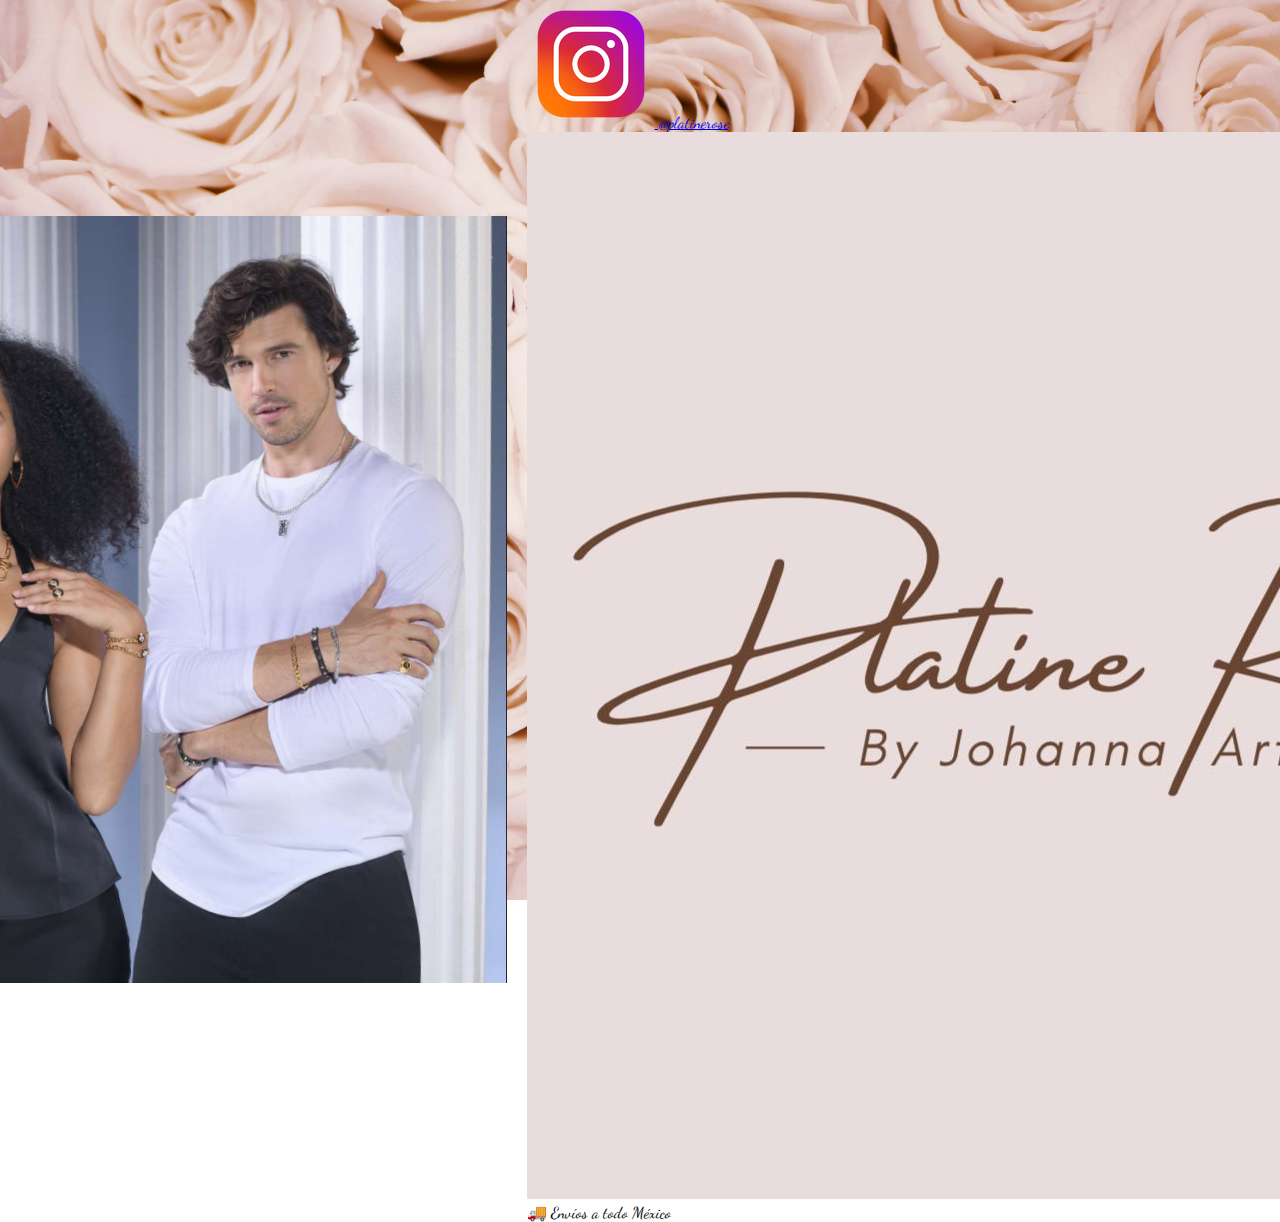
<file: Home.html>
<!DOCTYPE html>
<html lang="es">
  <head>
    <meta charset="UTF-8" />
    <meta name="viewport" content="width=device-width, initial-scale=1.0" />
    <link
    rel="preload"
    href="https://fonts.googleapis.com/css2?family=Dancing+Script&display=swap"
    as="style"
    onload="this.rel='stylesheet'"
  />
  <noscript>
    <link
      href="https://fonts.googleapis.com/css2?family=Dancing+Script&display=swap"
      rel="stylesheet"
    />
  </noscript>
    <link
      rel="icon"
      href="Iconodepestaña/iconplatinerose.ico"
      type="image/x-icon"
    />
    <title>𝐏𝐥𝐚𝐭𝐢𝐧𝐞 𝐑𝐨𝐬𝐞 ♡</title>
    <link href="https://fonts.googleapis.com/css2?family=Dancing+Script&display=swap" rel="stylesheet">
    <link rel="stylesheet" href="styles.css" />
 
    <body>
      <main class="container" role="main">
      <nav class="buttons-container" aria-label="Menú principal">
        
        <div class="banner-container">
          
          <img
            src="/imagencover/cover.png"
            alt="platinerose cover"
            class="image-above-buttons"
          />
        </div>
    
       
        <a href="catalogos.html" class="btn" role="button">Catálogos completos</a>
        <a href="#" class="btn" role="button">Curaduría</a>
      </nav>
    </main>
    <footer role="contentinfo">
    <div class="social-button-container">
      <a href="https://www.instagram.com/platinerose/" target="_blank" rel="noopener noreferrer" class="social-button">
        <img src="Iconodepestaña/instagram.ico" alt="Instagram" class="social-icon" />
        @platinerose
      </a>
    </div>
    
     <img
        src="Iconodepestaña/logoplatinerose.jpg"
        alt="Logotipo de Platine Rose"
        class="logo-footer"
      />
      <div class="shipping-button-container">
        <div class="shipping-button">
          🚚 Envíos a todo México
        </div>
      </div> 
    </footer>
  </body>
</html>
</file>
<file: styles.css>
body {
    font-family: 'Dancing Script', cursive ;
    margin: 0;
    padding: 0;
    background-image: url('Backgroundimage/backgroundroses.jpg');
    background-size: cover;
    background-position: center;
    background-attachment: fixed;
    display: flex;
    justify-content: center;
    align-items: center;
    min-height: 100vh;
}



.container {
    width: 100%;
    display: flex;
    justify-content: center;
    align-items: center;
    padding: 20px;
  }


  .banner {
    background-color: #e8dcdc;
    padding: 40px;
    border-radius: 40px;
    text-align: center;
    width: 100%;
  max-width: 1000px;
  box-sizing: border-box;
  border: 1px solid rgba(255, 255, 255, 0.3);
  }

.logo {
    max-width: 400px;
    width: 100%;
    height: auto;
    display: block;
    margin: 0 auto;
    transition: transform 0.3s ease, box-shadow 0.3s ease;
}
.logo:hover {
    transform: scale(1.1);
    box-shadow: 0 4px 20px rgba(255, 105, 180, 0.6);
}

@media (max-width: 768px) {
    .banner {
      padding: 20px;
      border-radius: 20px;
    }
  
    .logo {
      max-width: 250px;
    }
  }
  
  @media (max-width: 480px) {
    .banner {
      padding: 15px;
      border-radius: 15px;
    }
  
    .logo {
      max-width: 200px;
    }
  }
</file>
<file: catalogos.css>
:root {
    --rosa-claro:    #e8dcdc;
    --rosa-hover:    #f0e0e0;
    --font-main:     'ABeeZee', sans-serif;
    --outline-focus: hotpink;
    --text-color:    #68412f;
  }
  
  * {
    box-sizing: border-box;
  }
  
  body {
    margin: 0;
    padding: 0;
    font-family: var(--font-main);
    background: url('Backgroundimage/backgroundroses.jpg') center/cover fixed no-repeat;
    display: flex;
    justify-content: center;
    min-height: 100vh;
    color: var(--text-color);
  }

  .pdf-container {
    margin: 20px 0;
    text-align: center;
  }
  
  .pdf-container object {
    border: 2px solid rgba(0,0,0,0.1);
    border-radius: 8px;
    box-shadow: 0 2px 8px rgba(0,0,0,0.2);
  }
  
  .descargar-btn {
    display: inline-block;
    margin-top: 10px;
    padding: 10px 20px;
    background-color: var(--rosa-claro);
    color: var(--text-color);
    border-radius: 5px;
    text-decoration: none;
    transition: background-color 0.3s, transform 0.2s;
  }
  
  .descargar-btn:hover {
    background-color: var(--rosa-hover);
    transform: translateY(-2px);
  }
  
  
  .content-container {
    width: 100%;
    max-width: 600px; /* ancho óptimo para móvil y tablets */
    padding: 20px;
    display: flex;
    flex-direction: column;
    justify-content: space-between;
  }
  
  header h1 {
    text-align: center;
    font-size: 2rem;
    margin-bottom: 10px;
  }
  
  .catalogos-container {
    text-align: center;
  }
  
  .catalogos-container h2 {
    font-size: 1.5rem;
    margin-bottom: 8px;
  }
  
  .catalogos-container p {
    font-size: 1rem;
    margin-bottom: 16px;
  }
  
  .catalogos-buttons {
    display: flex;
    flex-direction: column;
    gap: 10px;
  }

  
  
  .catalogos-buttons .btn {
    display: block;
    padding: 12px 20px;
    background-color: rgba(255, 255, 255, 0.6);
    color: var(--text-color);
    text-decoration: none;
    border-radius: 5px;
    font-size: 1rem;
    transition: background-color 0.3s, transform 0.2s;
    width: 100%;
    text-align: center;
  }
  
  .catalogos-buttons .btn:hover {
    background-color: rgba(255, 255, 255, 0.8);
    transform: translateY(-2px);
  }
  
  footer {
    text-align: center;
    margin-top: 20px;
  }
  
  footer .logo-footer {
    width: 80px;
    display: block;
    margin: 0 auto 8px;
  }
  
  footer p {
    font-size: 0.9rem;
  }
  
  /* A partir de tablet (≥ 768px) */
  @media (min-width: 768px) {
    header h1 {
      font-size: 2.5rem;
    }
    .catalogos-buttons {
      flex-direction: row;
    }
    .catalogos-buttons .btn {
      width: auto;
      flex: 1;
      max-width: 180px;
    }
  }
  
  /* A partir de escritorio (≥ 1024px) */
  @media (min-width: 1024px) {
    .content-container {
      max-width: 900px;
      padding: 40px;
    }
    header h1 {
      font-size: 3rem;
    }
    .catalogos-container h2 {
      font-size: 2rem;
    }
    .catalogos-buttons .btn {
      font-size: 1.1rem;
      padding: 15px 25px;
    }
    footer .logo-footer {
      width: 100px;
    }
  }
</file>
<file: curaduria.css>
:root {
  --rosa-claro: #e8dcdc;
  --rosa-hover: #f0e0e0;
  --font-main: 'ABeeZee', sans-serif;
  --outline-focus: hotpink;
  --text-color: #68412f; /* Color de texto que ya usas */
}

body {
  margin: 0;
  padding: 0;
  font-family: var(--font-main);
  background-image: url('Backgroundimage/backgroundroses.jpg');
  background-size: cover;
  background-position: center;
  background-attachment: fixed;
  display: flex;
  flex-direction: column;
  min-height: 100vh;
  overflow-x: hidden;
}

/* Banner */
.banner {
  background-color: var(--rosa-claro);
  padding: 20px;
  text-align: center;
  border-radius: 20px;
  margin: 20px auto 0;
  max-width: 1000px;
  box-shadow: 0 4px 10px rgba(0,0,0,0.2);
}

.logo {
  display: block;
  margin: 0 auto;
  width: 100%;
  max-width: 350px;
  height: auto;
  transition: transform 0.3s ease, box-shadow 0.3s ease;
}

.logo:hover,
.logo:focus {
  transform: scale(1.1);
  box-shadow: 0 4px 20px rgba(255, 105, 180, 0.6);
  outline: none;
}

/* Botón Curaduría */
#curaduria-btn {
  background-color: var(--rosa-claro);
  border: 2px solid var(--text-color);
  border-radius: 5px;
  padding: 10px 20px;
  font-size: 16px;
  color: var(--text-color);
  cursor: pointer;
  transition: background-color 0.3s ease;
  display: block;
  margin: 20px auto;
}
#curaduria-btn:hover {
  background-color: var(--rosa-hover);
}

/* Botones de categorías */
#category-buttons,
#subcategory-buttons {
  display: flex;
  flex-direction: column;
  gap: 12px;
  padding: 10px;
  align-items: center;
  width: 100%;
}

#category-buttons button,
#subcategory-buttons button,
#curaduria-btn {
  background-color: #68412f;
  color: white;
  border: none;
  padding: 14px 24px;
  font-size: 18px;
  margin: 5px 0;
  border-radius: 8px;
  cursor: pointer;
  width: 100%;
  max-width: 400px;
  transition: background-color 0.3s ease, transform 0.2s;
  box-shadow: 0 4px 6px rgba(0,0,0,0.1);
}

#category-buttons button:hover,
#subcategory-buttons button:hover,
#curaduria-btn:hover {
  background-color: #573524;
  transform: scale(1.02);
}

/* Galería */
.image-gallery {
  display: flex;
  flex-direction: column;
  align-items: center;
  gap: 15px;
  padding: 20px;
  box-sizing: border-box;
}

.image-gallery img {
  width: 100%;
  height: auto;
  border-radius: 10px;
  box-shadow: 0 4px 10px rgba(0, 0, 0, 0.2);
  transition: transform 0.3s ease, box-shadow 0.3s ease;
}
.image-gallery img:hover {
  transform: scale(1.05);
  box-shadow: 0 4px 20px rgba(0, 0, 0, 0.3);
}

/* Footer opcional */
footer {
  margin-top: auto;
  text-align: center;
  padding: 10px;
  background-color: rgba(255,255,255,0.8);
  font-size: 14px;
  color: var(--text-color);
}

/* Media Queries para móvil */
@media (max-width: 768px) {
  #category-buttons button,
  #subcategory-buttons button,
  #curaduria-btn {
    font-size: 16px;
    padding: 12px 20px;
    width: 90%;
  }

  .image-gallery {
    padding: 10px;
  }

  #curaduria-btn {
    margin: 10px auto;
  }
}

/* Media Queries para escritorio */
@media (min-width: 769px) {
  #category-buttons {
    gap: 12px;
  }

  #category-buttons button {
    padding: 15px 30px;
    font-size: 18px;
  }
}
</file>
